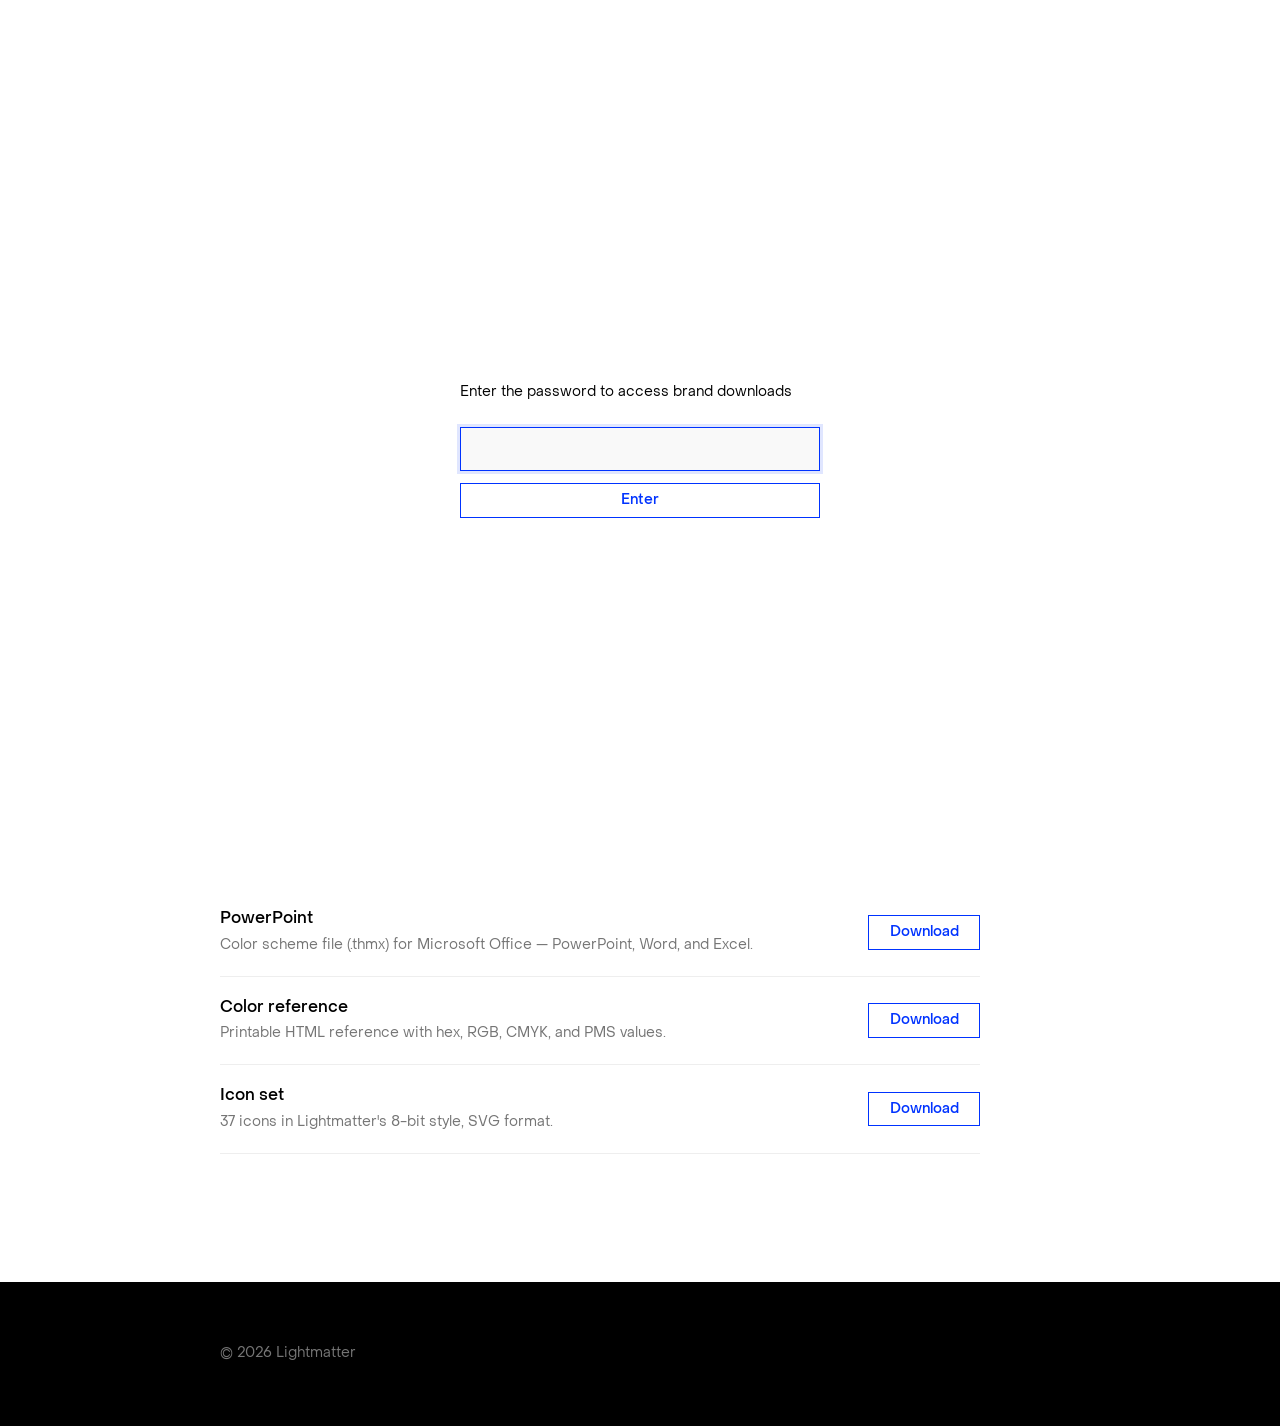
<file: downloads.html>
<!DOCTYPE html>
<html class="no-js overflow-x-hidden scroll-smooth" lang="en-US">
<head>
  <meta charset="UTF-8">
  <meta name="viewport" content="width=device-width, initial-scale=1.0">
  <title>Downloads · Lightmatter Brand</title>
  <meta name="robots" content="noindex, nofollow">

  <link rel="preconnect" href="https://fonts.googleapis.com">
  <link rel="preconnect" href="https://fonts.gstatic.com" crossorigin>
  <link href="https://fonts.googleapis.com/css2?family=DM+Sans:wght@400;500&display=swap" rel="stylesheet">
  <link rel="preload" href="assets/fonts/Inference_Sans.woff2" as="font" type="font/woff2">
  <link rel="preload" href="assets/fonts/ObjectSans-Regular.woff2" as="font" type="font/woff2">
  <link rel="preload" href="assets/fonts/ObjectSans-Medium.woff2" as="font" type="font/woff2">
  <link rel="icon" href="assets/images/logo-lm.svg" type="image/svg+xml">
  <link rel="stylesheet" href="assets/css/tailwind-generated.css">
  <link rel="stylesheet" href="assets/css/shared.css">

  <style>
    html.dark header a[href="index.html#brand-guidelines"] img { filter:brightness(0) invert(1); }

    /* Password gate */
    #pw-gate { position:fixed; inset:0; z-index:100; display:flex; align-items:center; justify-content:center; background:#fff; padding:24px; }
    html.dark #pw-gate { background:#000; }
    html.lm-authed #pw-gate, #pw-gate.is-hidden { display:none; }
    #pw-input {
      width:100%;
      height:44px;
      background-color:#f9f9f9;
      border:1px solid #d4d4d4;
      border-radius:0;
      padding:10px 14px;
      font-family:'DM Sans','Object Sans',sans-serif;
      font-size:16px;
      line-height:24px;
      color:#000;
      outline:none;
      transition:border-color .15s ease, box-shadow .15s ease;
    }
    #pw-input::placeholder { color:#757575; transition:color .1s ease; }
    #pw-input:focus::placeholder { color:transparent; }
    #pw-input:focus { border-color:#0033ff; box-shadow:0 0 0 3px rgba(0,51,255,0.12); }
    html.dark #pw-input { background-color:#1a1a1a; border-color:#333; color:#e5e5e5; }
    html.dark #pw-input::placeholder { color:#8a8a8a; }
    html.dark #pw-input:focus::placeholder { color:transparent; }
  </style>

  <!-- Skip the gate if already unlocked this session (runs before paint to avoid a flash) -->
  <script>try{if(sessionStorage.getItem('lm-downloads-auth')==='1')document.documentElement.classList.add('lm-authed');}catch(e){}</script>
</head>

<body class="antialiased flex flex-col min-h-screen font-sans bg-white text-gray-900">

  <!-- ── Password gate ───────────────────────────────────────────────────── -->
  <div id="pw-gate">
    <div class="w-full max-w-[360px] flex flex-col gap-6">
      <p class="text-sm leading-[1.5] text-gray-900">Enter the password to access brand downloads</p>
      <form id="pw-form" class="flex flex-col gap-3" autocomplete="off">
        <input id="pw-input" type="password" autocomplete="current-password" aria-label="Password" placeholder="Password" />
        <button type="submit" class="cta-blue px-3.5 py-2.5 text-sm font-medium">Enter</button>
        <p id="pw-error" class="text-sm text-red-500 hidden">Incorrect password. Please try again.</p>
      </form>
    </div>
  </div>

  <!-- ── Nav ─────────────────────────────────────────────────────────────── -->
  <header class="fixed left-0 right-0 top-0 z-50 h-header border-b border-gray-300 bg-white/95 backdrop-blur">
    <div class="container-fluid h-full">
      <div class="h-full flex items-center justify-between gap-6">
        <a class="flex items-baseline gap-5 shrink-0" href="index.html#brand-guidelines">
          <img width="48" height="24" src="assets/images/logos/lm-logomark-red.svg" alt="Lightmatter">
        </a>
        <nav class="hidden md:flex xl:hidden items-center gap-4" aria-label="Sections">
          <a class="nav-link" href="index.html#logos">Logos</a>
          <a class="nav-link" href="index.html#color">Color</a>
          <a class="nav-link" href="index.html#type">Type</a>
          <a class="nav-link" href="index.html#icons">Icons</a>
          <a class="nav-link" href="index.html#imagery">Imagery</a>
          <a class="nav-link" href="index.html#voice">Voice</a>
          <a class="nav-link" href="index.html#trademarks">Trademarks</a>
          <a class="nav-link active" href="downloads.html">Downloads</a>
        </nav>
        <div class="flex items-center gap-3 shrink-0">
          <button id="dark-toggle" type="button" onclick="toggleDarkMode()"
                  class="dark-toggle-btn xl:hidden -m-2 p-2 text-gray-900 hover:text-red-500 transition-colors"
                  aria-label="Switch to dark mode">
            <svg class="dark-toggle-moon w-5 h-5" viewBox="0 0 24 24" fill="none" stroke="currentColor" stroke-width="2" stroke-linecap="round" stroke-linejoin="round" aria-hidden="true"><path d="M21 12.79A9 9 0 1 1 11.21 3 7 7 0 0 0 21 12.79z"/></svg>
            <svg class="dark-toggle-sun w-5 h-5 hidden" viewBox="0 0 24 24" fill="none" stroke="currentColor" stroke-width="2" stroke-linecap="round" stroke-linejoin="round" aria-hidden="true"><circle cx="12" cy="12" r="5"/><line x1="12" y1="1" x2="12" y2="3"/><line x1="12" y1="21" x2="12" y2="23"/><line x1="4.22" y1="4.22" x2="5.64" y2="5.64"/><line x1="18.36" y1="18.36" x2="19.78" y2="19.78"/><line x1="1" y1="12" x2="3" y2="12"/><line x1="21" y1="12" x2="23" y2="12"/><line x1="4.22" y1="19.78" x2="5.64" y2="18.36"/><line x1="18.36" y1="5.64" x2="19.78" y2="4.22"/></svg>
          </button>
          <button id="menu-toggle" type="button" class="md:hidden -m-2 p-2 text-gray-900 hover:text-red-500 transition-colors" aria-label="Open menu" aria-expanded="false" aria-controls="mobile-menu">
            <svg class="icon-open w-6 h-6" viewBox="0 0 24 24" fill="none" stroke="currentColor" stroke-width="2" stroke-linecap="round" aria-hidden="true"><path d="M3 6h18M3 12h18M3 18h18"/></svg>
            <svg class="icon-close hidden w-6 h-6" viewBox="0 0 24 24" fill="none" stroke="currentColor" stroke-width="2" stroke-linecap="round" aria-hidden="true"><path d="M5 5l14 14M19 5L5 19"/></svg>
          </button>
        </div>
      </div>
    </div>
    <div id="mobile-menu" class="mobile-menu md:hidden absolute left-0 right-0 top-full border-b border-gray-300 bg-white/95 backdrop-blur" aria-hidden="true">
      <nav class="container-fluid flex flex-col py-2" aria-label="Sections">
        <a class="nav-link-mobile" href="index.html#logos">Logos</a>
        <a class="nav-link-mobile" href="index.html#color">Color</a>
        <a class="nav-link-mobile" href="index.html#type">Type</a>
        <a class="nav-link-mobile" href="index.html#icons">Icons</a>
        <a class="nav-link-mobile" href="index.html#imagery">Imagery</a>
        <a class="nav-link-mobile" href="index.html#voice">Voice</a>
        <a class="nav-link-mobile" href="index.html#trademarks">Trademarks</a>
        <a class="nav-link-mobile active" href="downloads.html">Downloads</a>
      </nav>
    </div>
  </header>

  <!-- ── TOC rail ──────────────────────────────────────────────────────────── -->
  <aside id="toc-rail" class="post-toc-wrap hidden xl:block fixed -translate-y-1/2 z-40">
    <div class="post-toc-inner toc-collapsed font-sans">
      <ul class="toc-list flex flex-col gap-2">
        <!-- Hero -->
        <li class="toc-group flex flex-col">
          <div class="toc-item" data-level="h2">
            <a class="toc-a" href="index.html#brand-guidelines">
              <div class="toc-text"><span class="toc-text-inner">Brand</span></div>
            </a>
          </div>
        </li>

        <!-- Logo Group -->
        <li class="toc-group flex flex-col">
          <div class="toc-item" data-level="h2">
            <a class="toc-a" href="index.html#logos">
              <div class="toc-text"><span class="toc-text-inner">Logos</span></div>
            </a>
          </div>
          <ul class="toc-sub-list flex flex-col gap-1.5 pt-2">
            <li class="toc-item" data-level="h3">
              <a class="toc-a" href="index.html#logo-logomark">
                <div class="toc-text"><span class="toc-text-inner">Logomark</span></div>
              </a>
            </li>
            <li class="toc-item" data-level="h3">
              <a class="toc-a" href="index.html#logo-wordmark">
                <div class="toc-text"><span class="toc-text-inner">Wordmark</span></div>
              </a>
            </li>
            <li class="toc-item" data-level="h3">
              <a class="toc-a" href="index.html#logo-scale">
                <div class="toc-text"><span class="toc-text-inner">Scale</span></div>
              </a>
            </li>
            <li class="toc-item" data-level="h3">
              <a class="toc-a" href="index.html#logo-products">
                <div class="toc-text"><span class="toc-text-inner">Product logos</span></div>
              </a>
            </li>
            <li class="toc-item" data-level="h3">
              <a class="toc-a" href="index.html#logo-social">
                <div class="toc-text"><span class="toc-text-inner">Social avatar</span></div>
              </a>
            </li>
          </ul>
        </li>

        <!-- Color Group -->
        <li class="toc-group flex flex-col">
          <div class="toc-item" data-level="h2">
            <a class="toc-a" href="index.html#color">
              <div class="toc-text"><span class="toc-text-inner">Color</span></div>
            </a>
          </div>
          <ul class="toc-sub-list flex flex-col gap-1.5 pt-2">
            <li class="toc-item" data-level="h3">
              <a class="toc-a" href="index.html#color-primary">
                <div class="toc-text"><span class="toc-text-inner">Primary</span></div>
              </a>
            </li>
            <li class="toc-item" data-level="h3">
              <a class="toc-a" href="index.html#color-secondary">
                <div class="toc-text"><span class="toc-text-inner">Secondary</span></div>
              </a>
            </li>
            <li class="toc-item" data-level="h3">
              <a class="toc-a" href="index.html#color-greys">
                <div class="toc-text"><span class="toc-text-inner">Greys</span></div>
              </a>
            </li>
            <li class="toc-item" data-level="h3">
              <a class="toc-a" href="index.html#color-tints">
                <div class="toc-text"><span class="toc-text-inner">Tints</span></div>
              </a>
            </li>
          </ul>
        </li>

        <!-- Type Group -->
        <li class="toc-group flex flex-col">
          <div class="toc-item" data-level="h2">
            <a class="toc-a" href="index.html#type">
              <div class="toc-text"><span class="toc-text-inner">Type</span></div>
            </a>
          </div>
          <ul class="toc-sub-list flex flex-col gap-1.5 pt-2">
            <li class="toc-item" data-level="h3">
              <a class="toc-a" href="index.html#type-display">
                <div class="toc-text"><span class="toc-text-inner">Primary</span></div>
              </a>
            </li>
            <li class="toc-item" data-level="h3">
              <a class="toc-a" href="index.html#type-text">
                <div class="toc-text"><span class="toc-text-inner">Secondary</span></div>
              </a>
            </li>
            <li class="toc-item" data-level="h3">
              <a class="toc-a" href="index.html#type-styles">
                <div class="toc-text"><span class="toc-text-inner">Styles</span></div>
              </a>
            </li>
          </ul>
        </li>

        <!-- Icons Group -->
        <li class="toc-group flex flex-col">
          <div class="toc-item" data-level="h2">
            <a class="toc-a" href="index.html#icons">
              <div class="toc-text"><span class="toc-text-inner">Icons</span></div>
            </a>
          </div>
        </li>

        <!-- Imagery Group -->
        <li class="toc-group flex flex-col">
          <div class="toc-item" data-level="h2">
            <a class="toc-a" href="index.html#imagery">
              <div class="toc-text"><span class="toc-text-inner">Imagery</span></div>
            </a>
          </div>
        </li>

        <!-- Voice Group -->
        <li class="toc-group flex flex-col">
          <div class="toc-item" data-level="h2">
            <a class="toc-a" href="index.html#voice">
              <div class="toc-text"><span class="toc-text-inner">Voice</span></div>
            </a>
          </div>
        </li>

        <!-- Trademarks Group -->
        <li class="toc-group flex flex-col">
          <div class="toc-item" data-level="h2">
            <a class="toc-a" href="index.html#trademarks">
              <div class="toc-text"><span class="toc-text-inner">Trademarks</span></div>
            </a>
          </div>
          <ul class="toc-sub-list flex flex-col gap-1.5 pt-2">
            <li class="toc-item" data-level="h3">
              <a class="toc-a" href="index.html#trademark-list">
                <div class="toc-text"><span class="toc-text-inner">Mark list</span></div>
              </a>
            </li>
            <li class="toc-item" data-level="h3">
              <a class="toc-a" href="index.html#trademark-usage">
                <div class="toc-text"><span class="toc-text-inner">Usage</span></div>
              </a>
            </li>
            <li class="toc-item" data-level="h3">
              <a class="toc-a" href="index.html#trademark-reference">
                <div class="toc-text"><span class="toc-text-inner">Reference</span></div>
              </a>
            </li>
            <li class="toc-item" data-level="h3">
              <a class="toc-a" href="index.html#trademark-attribution">
                <div class="toc-text"><span class="toc-text-inner">Attribution</span></div>
              </a>
            </li>
          </ul>
        </li>

        <!-- Downloads -->
        <li class="toc-group flex flex-col mt-2">
          <div class="toc-item active" data-level="h2">
            <a class="toc-a" href="downloads.html">
              <div class="toc-text"><span class="toc-text-inner">Downloads</span></div>
            </a>
          </div>
        </li>
      </ul>
      <button onclick="toggleDarkMode()"
              class="dark-toggle-btn mt-5 flex items-center gap-1.5 hover:text-red-500 transition-colors"
              style="color:#7a7a7a;font-size:12px;line-height:1;cursor:pointer;"
              aria-label="Switch to dark mode">
        <svg class="dark-toggle-moon w-3.5 h-3.5 shrink-0" viewBox="0 0 24 24" fill="none" stroke="currentColor" stroke-width="2" stroke-linecap="round" stroke-linejoin="round" aria-hidden="true"><path d="M21 12.79A9 9 0 1 1 11.21 3 7 7 0 0 0 21 12.79z"/></svg>
        <svg class="dark-toggle-sun w-3.5 h-3.5 shrink-0 hidden" viewBox="0 0 24 24" fill="none" stroke="currentColor" stroke-width="2" stroke-linecap="round" stroke-linejoin="round" aria-hidden="true"><circle cx="12" cy="12" r="5"/><line x1="12" y1="1" x2="12" y2="3"/><line x1="12" y1="21" x2="12" y2="23"/><line x1="4.22" y1="4.22" x2="5.64" y2="5.64"/><line x1="18.36" y1="18.36" x2="19.78" y2="19.78"/><line x1="1" y1="12" x2="3" y2="12"/><line x1="21" y1="12" x2="23" y2="12"/><line x1="4.22" y1="19.78" x2="5.64" y2="18.36"/><line x1="18.36" y1="5.64" x2="19.78" y2="4.22"/></svg>
      </button>
    </div>
  </aside>

  <main class="flex-1 pt-header">

    <section class="bg-white">
      <div class="container-fluid pt-20 pb-16 md:pt-28 md:pb-24 xl:pt-36 xl:pb-32 flex flex-col gap-8">

        <div class="flex flex-col gap-3 max-w-[760px]">
          <h2 class="font-display font-normal text-[31px] md:text-4xl tracking-[-1.24px] md:tracking-[-2.44px] leading-[1.1]">Downloads</h2>
          <p class="text-[20px] leading-[1.4]">Logos, fonts, color palettes, and icons.</p>
        </div>

        <div class="flex flex-col max-w-[760px]">

          <div class="flex flex-col sm:flex-row sm:items-center gap-4 py-5 border-b border-gray-200">
            <div class="flex-1 flex flex-col gap-1">
              <p class="font-medium text-base text-gray-900">Logomark</p>
              <p class="text-sm leading-[1.5] text-gray-500">The LM monogram in black, red, and white. SVG and PNG.</p>
            </div>
            <a href="assets/logos/lm-logomark.zip" download class="cta-blue px-4 py-2 text-sm font-medium shrink-0 w-28 self-start sm:self-center">Download</a>
          </div>

          <div class="flex flex-col sm:flex-row sm:items-center gap-4 py-5 border-b border-gray-200">
            <div class="flex-1 flex flex-col gap-1">
              <p class="font-medium text-base text-gray-900">Wordmark</p>
              <p class="text-sm leading-[1.5] text-gray-500">The Lightmatter wordmark in black, red, and white. SVG and PNG.</p>
            </div>
            <a href="assets/logos/lm-wordmark.zip" download class="cta-blue px-4 py-2 text-sm font-medium shrink-0 w-28 self-start sm:self-center">Download</a>
          </div>

          <div class="flex flex-col sm:flex-row sm:items-center gap-4 py-5 border-b border-gray-200">
            <div class="flex-1 flex flex-col gap-1">
              <p class="font-medium text-base text-gray-900">Product logos</p>
              <p class="text-sm leading-[1.5] text-gray-500">Guide and Passage logos in all color variants and formats — SVG, PNG, JPG, PDF.</p>
            </div>
            <a href="assets/logos/lm-product-logos.zip" download class="cta-blue px-4 py-2 text-sm font-medium shrink-0 w-28 self-start sm:self-center">Download</a>
          </div>

          <div class="flex flex-col sm:flex-row sm:items-center gap-4 py-5 border-b border-gray-200">
            <div class="flex-1 flex flex-col gap-1">
              <p class="font-medium text-base text-gray-900">Inference Sans</p>
              <p class="text-sm leading-[1.5] text-gray-500">Display typeface for headlines, large-scale type, and the logo.</p>
            </div>
            <a href="assets/fonts/inference-sans.zip" download class="cta-blue px-4 py-2 text-sm font-medium shrink-0 w-28 self-start sm:self-center">Download</a>
          </div>

          <div class="flex flex-col sm:flex-row sm:items-center gap-4 py-5 border-b border-gray-200">
            <div class="flex-1 flex flex-col gap-1">
              <p class="font-medium text-base text-gray-900">Object Sans</p>
              <p class="text-sm leading-[1.5] text-gray-500">Text typeface for sub-headlines, body copy, captions, and UI.</p>
            </div>
            <a href="assets/fonts/object-sans.zip" download class="cta-blue px-4 py-2 text-sm font-medium shrink-0 w-28 self-start sm:self-center">Download</a>
          </div>

          <div class="flex flex-col sm:flex-row sm:items-center gap-4 py-5 border-b border-gray-200">
            <div class="flex-1 flex flex-col gap-1">
              <p class="font-medium text-base text-gray-900">Adobe ASE</p>
              <p class="text-sm leading-[1.5] text-gray-500">Color swatch library for Illustrator, InDesign, and Photoshop.</p>
            </div>
            <button type="button" onclick="downloadColorASE()" class="cta-blue px-4 py-2 text-sm font-medium shrink-0 w-28 self-start sm:self-center">Download</button>
          </div>

          <div class="flex flex-col sm:flex-row sm:items-center gap-4 py-5 border-b border-gray-200">
            <div class="flex-1 flex flex-col gap-1">
              <p class="font-medium text-base text-gray-900">PowerPoint</p>
              <p class="text-sm leading-[1.5] text-gray-500">Color scheme file (.thmx) for Microsoft Office — PowerPoint, Word, and Excel.</p>
            </div>
            <button type="button" onclick="downloadColorTHMX()" class="cta-blue px-4 py-2 text-sm font-medium shrink-0 w-28 self-start sm:self-center">Download</button>
          </div>

          <div class="flex flex-col sm:flex-row sm:items-center gap-4 py-5 border-b border-gray-200">
            <div class="flex-1 flex flex-col gap-1">
              <p class="font-medium text-base text-gray-900">Color reference</p>
              <p class="text-sm leading-[1.5] text-gray-500">Printable HTML reference with hex, RGB, CMYK, and PMS values.</p>
            </div>
            <button type="button" onclick="downloadColorRef()" class="cta-blue px-4 py-2 text-sm font-medium shrink-0 w-28 self-start sm:self-center">Download</button>
          </div>

          <div class="flex flex-col sm:flex-row sm:items-center gap-4 py-5 border-b border-gray-200">
            <div class="flex-1 flex flex-col gap-1">
              <p class="font-medium text-base text-gray-900">Icon set</p>
              <p class="text-sm leading-[1.5] text-gray-500">37 icons in Lightmatter's 8-bit style, SVG format.</p>
            </div>
            <button type="button" onclick="downloadIconBundle()" class="cta-blue px-4 py-2 text-sm font-medium shrink-0 w-28 self-start sm:self-center">Download</button>
          </div>

        </div>
      </div>
    </section>

  </main>

  <footer class="bg-gray-900 text-white">
    <div class="container-fluid py-16">
      <p class="text-sm text-gray-500">&copy; 2026 Lightmatter</p>
    </div>
  </footer>

  <script src="assets/icon-svg-data.js"></script>
  <script src="assets/js/shared.js"></script>
  <script>
    // ── Password gate ─────────────────────────────────────────────────────
    (function () {
      var PASSWORD = 'Lightmatter!';
      var KEY = 'lm-downloads-auth';
      var gate  = document.getElementById('pw-gate');
      var form  = document.getElementById('pw-form');
      var input = document.getElementById('pw-input');
      var error = document.getElementById('pw-error');
      if (!gate || !form) return;

      var authed = false;
      try { authed = sessionStorage.getItem(KEY) === '1'; } catch (e) {}

      function unlock() {
        gate.classList.add('is-hidden');
        document.documentElement.classList.add('lm-authed');
      }

      if (authed) {
        unlock();
      } else if (input) {
        input.focus();
      }

      form.addEventListener('submit', function (e) {
        e.preventDefault();
        if (input.value === PASSWORD) {
          try { sessionStorage.setItem(KEY, '1'); } catch (e) {}
          error.classList.add('hidden');
          unlock();
        } else {
          error.classList.remove('hidden');
          input.value = '';
          input.focus();
        }
      });
    })();

    // ── Icon bundle ───────────────────────────────────────────────────────
    (function () {
      function enc(s) { return typeof TextEncoder !== 'undefined' ? Array.from(new TextEncoder().encode(s)) : s.split('').map(function (c) { return c.charCodeAt(0) & 255; }); }
      function crc32(bytes) {
        var t = [], c; for (var n = 0; n < 256; n++) { c = n; for (var k = 0; k < 8; k++) c = (c & 1) ? (0xEDB88320 ^ (c >>> 1)) : (c >>> 1); t[n] = c; }
        var r = 0xFFFFFFFF; for (var i = 0; i < bytes.length; i++) r = (r >>> 8) ^ t[(r ^ bytes[i]) & 255]; return (r ^ 0xFFFFFFFF) >>> 0;
      }
      function u16(n) { return [n & 255, (n >> 8) & 255]; }
      function u32(n) { return [n & 255, (n >> 8) & 255, (n >> 16) & 255, (n >> 24) & 255]; }
      function buildZip(files) {
        var out = [], cds = [], off = 0;
        files.forEach(function (f) {
          var nb = f.name.split('').map(function (c) { return c.charCodeAt(0); });
          var crc = crc32(f.data), sz = f.data.length;
          var lh = [0x50,0x4B,0x03,0x04].concat(u16(20)).concat(u16(0)).concat(u16(0)).concat(u16(0)).concat(u16(0)).concat(u32(crc)).concat(u32(sz)).concat(u32(sz)).concat(u16(nb.length)).concat(u16(0)).concat(nb);
          cds.push([0x50,0x4B,0x01,0x02].concat(u16(20)).concat(u16(20)).concat(u16(0)).concat(u16(0)).concat(u16(0)).concat(u16(0)).concat(u32(crc)).concat(u32(sz)).concat(u32(sz)).concat(u16(nb.length)).concat(u16(0)).concat(u16(0)).concat(u16(0)).concat(u16(0)).concat(u32(0)).concat(u32(off)).concat(nb));
          off += lh.length + sz;
          out = out.concat(lh).concat(f.data);
        });
        var cdStart = out.length;
        cds.forEach(function (cd) { out = out.concat(cd); });
        var cdSz = out.length - cdStart;
        out = out.concat([0x50,0x4B,0x05,0x06]).concat(u16(0)).concat(u16(0)).concat(u16(files.length)).concat(u16(files.length)).concat(u32(cdSz)).concat(u32(cdStart)).concat(u16(0));
        return new Uint8Array(out);
      }
      function dl(blob, fn) {
        var u = URL.createObjectURL(blob), a = document.createElement('a');
        a.href = u; a.download = fn; document.body.appendChild(a); a.click(); document.body.removeChild(a); URL.revokeObjectURL(u);
      }
      window.downloadIconBundle = function () {
        var src = window.iconSvgSource;
        if (!src || !Object.keys(src).length) { alert('Icon data not available.'); return; }
        var files = Object.keys(src).map(function (path) { return { name: path.split('/').pop(), data: enc(src[path]) }; });
        dl(new Blob([buildZip(files)], { type: 'application/octet-stream' }), 'lightmatter-icons.zip');
      };
    })();

  </script>

</body>
</html>
</file>
<file: assets/css/shared.css>
@font-face { font-family:'Inference Sans'; src:url('../fonts/Inference_Sans.woff2') format('woff2'); font-weight:400; font-style:normal; font-display:block; }
@font-face { font-family:'Object Sans'; src:url('../fonts/ObjectSans-Regular.woff2') format('woff2'); font-weight:400; font-style:normal; font-display:swap; }
@font-face { font-family:'Object Sans'; src:url('../fonts/ObjectSans-Medium.woff2') format('woff2'); font-weight:500; font-style:normal; font-display:swap; }

.container-fluid { width:100%; max-width:1440px; margin:0 auto; padding-left:32px; padding-right:32px; }
@media (min-width:768px){ .container-fluid{ padding-left:48px; padding-right:48px; } }
@media (min-width:1024px){ .container-fluid{ padding-left:96px; padding-right:96px; } }
@media (min-width:1280px){ .container-fluid{ padding-left:220px; padding-right:182px; } }

.nav-link { font-size:13px; letter-spacing:0.02em; line-height:1; color:#000; text-decoration:none; transition:color .15s; }
.dark-toggle-btn { color:#000000; transition:color .15s; }
html.dark .dark-toggle-btn { color:#FFFFFF; }
.nav-link:hover { color:#FF3300; }
.nav-link.active { color:#FF3300; }

.mobile-menu { opacity:0; transform:translateY(-8px); pointer-events:none; transition:opacity .2s ease, transform .2s ease; }
.mobile-menu.is-open { opacity:1; transform:translateY(0); pointer-events:auto; }
.nav-link-mobile { display:block; padding:13px 0; font-size:18px; color:#000; text-decoration:none; border-top:1px solid #EEEEEE; transition:color .15s; }
.nav-link-mobile:first-child { border-top:0; }
.nav-link-mobile:hover, .nav-link-mobile.active { color:#FF3300; }

:root {
  --toc-transition-duration: 0.32s;
  --toc-easing: cubic-bezier(.16,1,.3,1);
}
.post-toc-wrap {
  left: 16px;
  top: calc(50vh - 36px);
  width: 150px;
  transition: transform var(--toc-transition-duration) var(--toc-easing);
}
@media (min-width:1280px) {
  .post-toc-wrap { left: 24px; }
}
.post-toc-inner { transition: none; }
.toc-a {
  position: relative;
  display: flex;
  align-items: center;
  transition: color 0.14s ease,
              height var(--toc-transition-duration) var(--toc-easing),
              padding var(--toc-transition-duration) var(--toc-easing);
  transform-origin: left;
  height: var(--expanded-link-height, 22px);
  text-decoration: none;
}
[data-level="h2"] .toc-a {
  padding-left: 0;
  font-size: 13px;
  line-height: 1.2;
  font-weight: 400;
  color: #000;
}
[data-level="h3"] .toc-a {
  padding-left: 10px;
  font-size: 12px;
  line-height: 1.25;
  color: #000;
}
.toc-a:hover, .toc-a:focus-visible { color: #FF3300; }
.toc-item.active .toc-a { color: #FF3300; }
.toc-group:has(.toc-sub-list .toc-item.active) > .toc-item .toc-a { color: #FF3300; }
.toc-group:has(.toc-sub-list .toc-item.active) > .toc-item .toc-a:hover,
.toc-group:has(.toc-sub-list .toc-item.active) > .toc-item .toc-a:focus-visible,
.toc-item.active .toc-a:hover,
.toc-item.active .toc-a:focus-visible { color: #FF3300; }
.toc-text {
  transform-origin: left center;
  will-change: transform;
  white-space: nowrap;
  transition: transform var(--toc-transition-duration) var(--toc-easing),
              opacity var(--toc-transition-duration) var(--toc-easing),
              color var(--toc-transition-duration) var(--toc-easing);
}
.toc-sub-list {
  max-height: 320px;
  opacity: 1;
  overflow: hidden;
  padding-top: 4px !important;
  row-gap: 2px !important;
  transition: max-height var(--toc-transition-duration) var(--toc-easing),
              opacity var(--toc-transition-duration) var(--toc-easing);
}
.toc-collapsed .toc-list { gap: 8px; }
.toc-collapsed [data-level="h2"] .toc-a { padding-left: 0; height: 18px; }
.toc-collapsed [data-level="h3"] .toc-a { padding-left: 10px; height: 16px; }
.toc-collapsed .toc-text { transform: scale(1, 1); opacity: 1; pointer-events: auto; }
.toc-collapsed .toc-sub-list { max-height: 0; opacity: 0; }
.toc-collapsed.toc-hover .toc-list { gap: 7px; }
.toc-collapsed.toc-hover .toc-a { height: 18px; }
.toc-collapsed.toc-hover [data-level="h2"] .toc-a { padding-left: 0; }
.toc-collapsed.toc-hover [data-level="h3"] .toc-a { padding-left: 10px; }
.toc-collapsed.toc-hover .toc-sub-list { max-height: 320px; opacity: 1; }
.toc-collapsed.toc-hover .toc-text { transform: scale(1, 1); opacity: 1; pointer-events: auto; }
.toc-collapsed:not(.toc-hover) .toc-item[data-level="h3"].active .toc-a { color: #000; }

[id] { scroll-margin-top:90px; }
.eyebrow { font-family:'Object Sans',sans-serif; font-size:12px; font-weight:500; text-transform:uppercase; letter-spacing:0.04em; color:#FF3300; }

.cta-blue {
  display:inline-flex;
  align-items:center;
  justify-content:center;
  gap:0.5rem;
  border:1px solid #0033FF;
  color:#0033FF;
  background:transparent;
  cursor:pointer;
  transition:background-color .2s ease, color .2s ease, border-color .2s ease;
  padding-top:9px !important;
  padding-bottom:7px !important;
}
.cta-blue:hover { background:#0033FF; color:#fff; border-color:#0033FF; }

html.reveal-mode .lm-reveal-item {
  opacity:0;
  transform:translate3d(0,28px,0);
  transition:opacity .8s cubic-bezier(.2,.7,.2,1), transform .8s cubic-bezier(.2,.7,.2,1);
  will-change:opacity, transform;
}
html.reveal-mode .lm-reveal-item.is-in { opacity:1; transform:none; }
@media (prefers-reduced-motion:reduce) {
  html.reveal-mode .lm-reveal-item { transition:none !important; opacity:1 !important; transform:none !important; }
}

html.dark body             { background-color:#000 !important; color:#EEEEEE; }
html.dark header           { background-color:rgba(0,0,0,0.97) !important; border-bottom-color:#282828; }
html.dark #mobile-menu     { background-color:rgba(0,0,0,0.97) !important; border-bottom-color:#282828; }
html.dark .bg-white        { background-color:#0d0d0d !important; }
html.dark .bg-gray-100     { background-color:#000 !important; }
html.dark footer           { background-color:#111 !important; border-top:1px solid #282828; }
html.dark .text-gray-900   { color:#EEEEEE; }
html.dark .text-gray-700   { color:#D4D4D4; }
html.dark .text-gray-600   { color:#FFFFFF; }
html.dark .text-gray-500   { color:#FFFFFF; }
html.dark .text-gray-400   { color:#FFFFFF; }
html.dark .text-gray-300   { color:#FFFFFF; }
html.dark .border-gray-900 { border-color:#333; }
html.dark .border-gray-700 { border-color:#2a2a2a; }
html.dark .border-gray-300 { border-color:#222; }
html.dark .border-gray-200 { border-color:#1e1e1e; }
html.dark .border-b        { border-bottom-color:#222; }
html.dark .border-t        { border-top-color:#222; }
html.dark .border-b-2      { border-bottom-color:#2a2a2a; }
html.dark .border-t-2      { border-top-color:#2a2a2a; }
html.dark .border-l        { border-left-color:#2a2a2a; }
html.dark .nav-link        { color:#D4D4D4; }
html.dark .nav-link:hover  { color:#FF3300; }
html.dark .nav-link.active { color:#FF3300; }
html.dark .nav-link-mobile { color:#D4D4D4; border-top-color:#222; }
html.dark .nav-link-mobile:hover, html.dark .nav-link-mobile.active { color:#FF3300; }
html.dark .hover\:text-red-500:hover { color:#FF3300 !important; }
html.dark #dark-toggle, html.dark #menu-toggle { color:#FFFFFF; }
html.dark .cta-blue        { color:#FFFFFF; border-color:#FFFFFF; }
html.dark .cta-blue:hover  { background-color:#FFFFFF; color:#000000; border-color:#FFFFFF; }
html.dark [data-level="h2"] .toc-a { color:#D4D4D4; }
html.dark [data-level="h3"] .toc-a { color:#BBBBBB; }
html.dark .toc-a:hover, html.dark .toc-a:focus-visible { color:#FF3300; }
html.dark .toc-item.active .toc-a { color:#FF3300; }
html.dark .toc-group:has(.toc-sub-list .toc-item.active) > .toc-item .toc-a { color:#FF3300; }
html.dark .toc-collapsed:not(.toc-hover) .toc-item[data-level="h3"].active .toc-a { color:#BBBBBB; }
</file>
